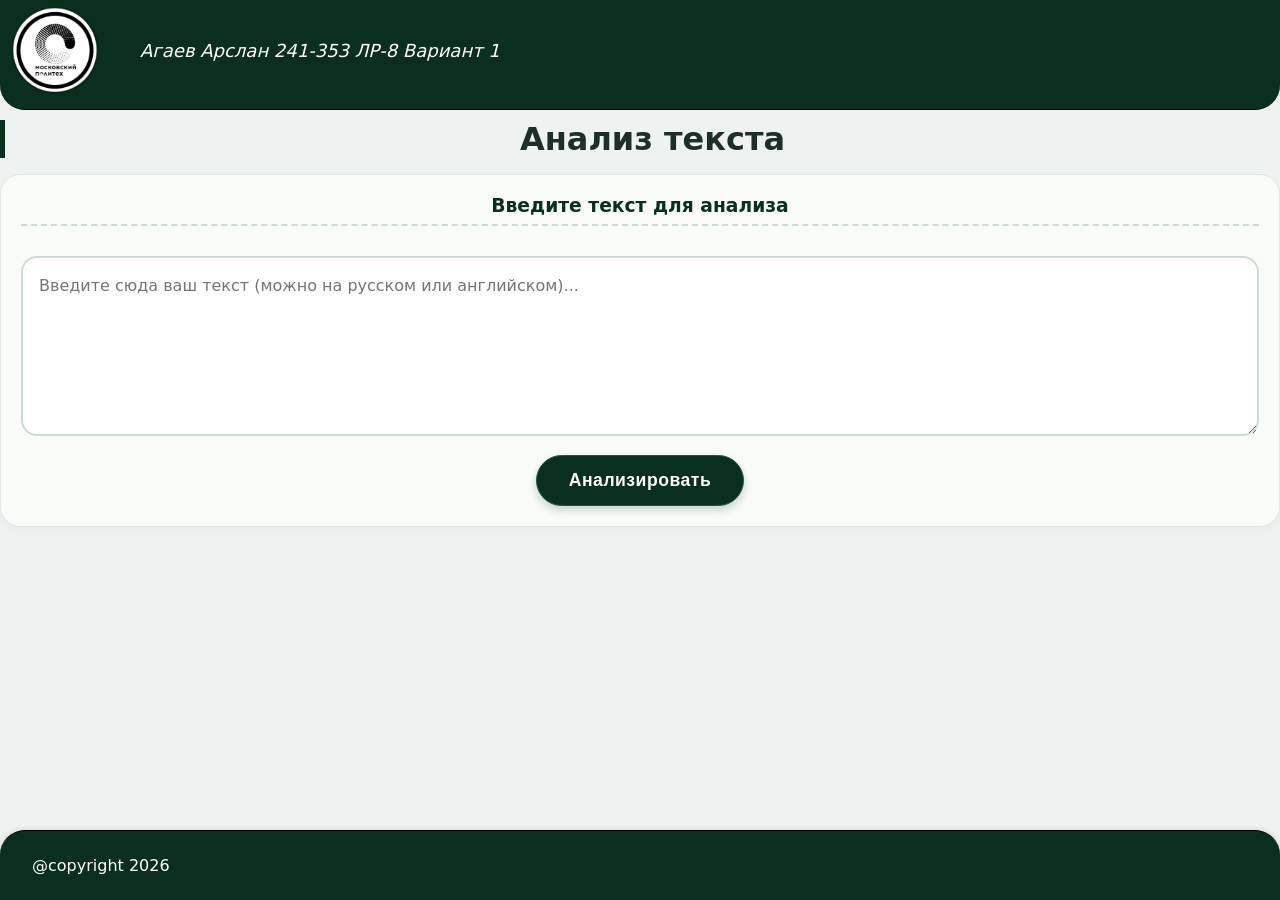
<file: ЛР8/index.html>
<!doctype html>
<html lang="ru">
  <head>
    <meta charset="UTF-8">
    <meta name="viewport" content="width=device-width, initial-scale=1.0">
    <title>Агаев Арслан 241-353 ЛР-8 Вариант 1</title>
    <link rel="stylesheet" href="styles.css">
  </head>
  <body>
    <header><img src="./logo.png" alt="" width="90"><span>Агаев Арслан 241-353 ЛР-8 Вариант 1</span></header>
    <main>
      <h1>Анализ текста</h1>
      <div class="card">
        <h3>Введите текст для анализа</h3>
        <form action="result.php" method="post">
          <textarea name="usertext" placeholder="Введите сюда ваш текст (можно на русском или английском)..."></textarea>
          <button type="submit">Анализировать</button>
        </form>
      </div>
    </main>
    <footer>@copyright 2026</footer>
  </body>
</html>
</file>
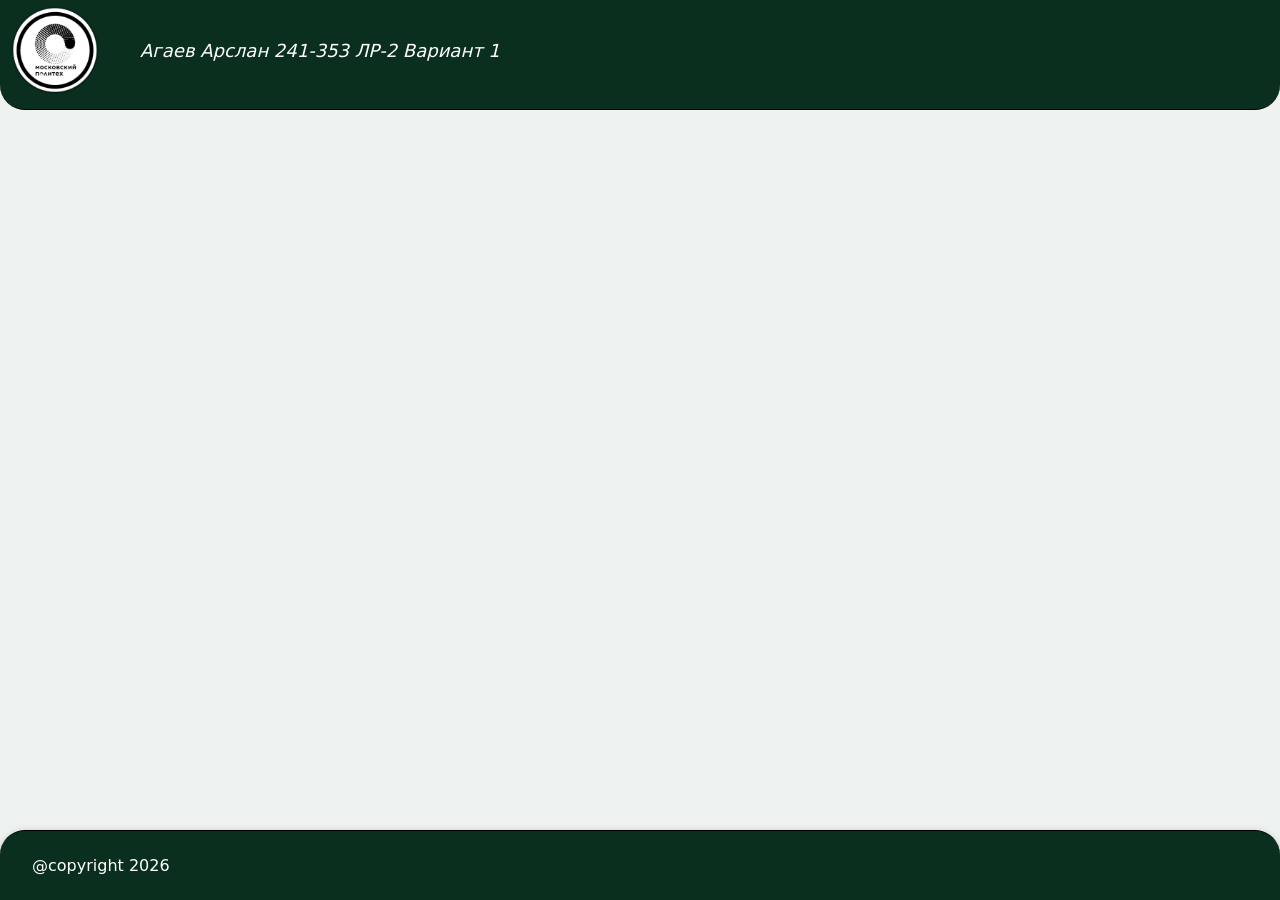
<file: template/template.html>
<!doctype html>
<html lang="ru">
  <head>
    <meta charset="UTF-8">
    <meta name="viewport" content="width=device-width, initial-scale=1.0">
    <title>Агаев Арслан 241-353 ЛР-2 Вариант 1</title>
    <link rel="stylesheet" href="styles.css">
  </head>
  <body>
    <header><img src="./logo.png" alt="" width="90"><span>Агаев Арслан 241-353 ЛР-2 Вариант 1</span></header>
    <main></main>
    <footer>@copyright 2026</footer>
  </body>
</html>
</file>
<file: ЛР8/styles.css>
/* Сброс базовых отступов, чтобы футер идеально прилегал к верху */
* {
  margin: 0;
  padding: 0;
  box-sizing: border-box;
}

/* Основной фон страницы — нейтральный, чтобы выделить футер и контент.
           Можно сделать светлым или с легким паттерном, но условие: футер темно-зеленый, 
           буквы белые, приклеен к верху, фиксированной высоты, игнорирует скролл */
body {
  background: #eef2f0;
  /* Спокойный серо-зеленоватый фон, чтобы визуально отделить футер */
  font-family: system-ui, "Segoe UI", "Roboto", "Helvetica Neue", sans-serif;
  /* Убираем стандартные отступы body, которые могли бы создать просвет сверху */
  margin: 0;
  padding: 0;
  /* Чтобы контент страницы начинался сразу под футером, 
               так как футер зафиксирован вверху и перекрывает верхнюю часть основного содержимого.
               Добавим верхний padding, равный высоте футера, чтобы содержимое не "пряталось" под ним.
               Это стандартная практика для fixed-элементов, приклеенных к верху. */
  padding-top: 100px;
  /* Значение равно фиксированной высоте футера (см. .top-footer) */
}

/* Header */
/* Стили для навигации */

header {
  border-bottom: 1px solid black;
  background-color: #0a2f1f;
  color: white;
  border-bottom-left-radius: 25px;
  border-bottom-right-radius: 25px;
  height: 110px;
  width: 100%;
  position: fixed;
  top: 0;
  left: 0;
  padding: 5px 10px;
  vertical-align: middle;
}

header span,
header img {
  vertical-align: middle;
  font-size: 18px;
  font-style: italic;
}

header img {
  margin-right: 40px;
}

/* ----- ФУТЕР (но приклеен к ВЕРХУ! соответствует условию "футер приклеен к верху страницы") ----- */
/* Класс .top-footer используется, чтобы подчеркнуть нестандартное расположение вверху, 
           но по заданию это футер, который находится вверху страницы */
/* Те же стили, что выше */
footer {
  position: fixed;
  bottom: 0;
  left: 0;
  width: 100%;
  height: 70px;
  background-color: #0a2f1f;
  border-top: 1px solid black;
  border-top-left-radius: 25px;
  border-top-right-radius: 25px;
  color: white;
  display: flex;
  align-items: center;
  justify-content: space-between;
  padding: 0 32px;
  z-index: 1000;
  box-shadow: 0 2px 8px rgba(0, 0, 0, 0.2);
}

/* Стилизация демо-контента */
h1 {
  font-size: 2rem;
  margin-bottom: 1rem;
  color: #1e2f2a;
  border-left: 5px solid #0a2f1f;
  padding-left: 20px;
}

h2 {
  margin: 1.5rem 0 0.8rem 0;
  color: #1a3a2c;
}

p {
  line-height: 1.5;
  margin-bottom: 1rem;
  color: #2c3e32;
}

.card-grid {
  display: flex;
  flex-wrap: wrap;
  gap: 24px;
  margin: 32px 0;
}

.card {
  background: #f9fbf9;
  border-radius: 20px;
  padding: 20px;
  flex: 1 1 250px;
  box-shadow: 0 4px 10px rgba(0, 0, 0, 0.03);
  border: 1px solid #e0e8e2;
}

.card h3 {
  margin-top: 0;
  color: #0a2f1f;
}

hr {
  margin: 30px 0;
  border: none;
  height: 2px;
  background: linear-gradient(to right, #cbdcd2, transparent);
}

.badge {
  background: #0a2f1f10;
  padding: 6px 14px;
  border-radius: 60px;
  font-size: 0.8rem;
  color: #0a2f1f;
  font-weight: 500;
  display: inline-block;
}

/* для очень узких экранов прячем часть текста, но всё равно футер фиксирован */
@media (max-width: 550px) {
  .footer-nav a:last-child {
    display: none;
  }

  .footer-right .text-copyright {
    display: none;
  }

  .footer-brand span:first-child {
    font-size: 1.3rem;
  }
}

main {
  text-align: center;
  padding: 20px 0px 80px 0px;
}

/* --- ДОПОЛНЕНИЯ ДЛЯ ЛАБОРАТОРНОЙ РАБОТЫ --- */

/* Стилизация формы и textarea */
textarea {
  width: 100%;
  min-height: 180px;
  padding: 16px;
  margin: 15px 0;
  border: 2px solid #cbdcd2;
  border-radius: 16px;
  font-family: inherit;
  font-size: 16px;
  line-height: 1.5;
  resize: vertical;
  background-color: #ffffff;
  transition: border-color 0.2s;
  box-sizing: border-box;
}

textarea:focus {
  outline: none;
  border-color: #0a2f1f;
  box-shadow: 0 0 0 3px rgba(10, 47, 31, 0.1);
}

/* Кнопка "Анализировать" */
button[type="submit"] {
  background-color: #0a2f1f;
  color: white;
  border: none;
  padding: 14px 32px;
  font-size: 1.1rem;
  border-radius: 40px;
  cursor: pointer;
  font-weight: 600;
  letter-spacing: 0.5px;
  transition: background-color 0.2s, transform 0.1s;
  box-shadow: 0 4px 8px rgba(10, 47, 31, 0.2);
  border: 1px solid #1e5a3a;
}

button[type="submit"]:hover {
  background-color: #0f3d28;
  transform: translateY(-1px);
}

button[type="submit"]:active {
  transform: translateY(1px);
  box-shadow: 0 2px 4px rgba(10, 47, 31, 0.2);
}

/* Блок исходного текста */
.original-text {
  background-color: #f4f9f6;
  padding: 20px;
  border-radius: 16px;
  font-style: italic;
  color: #1a3a2c;
  border-left: 5px solid #0a2f1f;
  font-size: 1.1rem;
  line-height: 1.6;
  white-space: pre-wrap;
  word-break: break-word;
  margin: 15px 0;
  text-align: left;
}

.empty-text {
  color: #a94442;
  background-color: #f2dede;
  border-left-color: #a94442;
  font-style: normal;
  font-weight: 500;
}

/* Таблицы с результатами */
table {
  width: 100%;
  border-collapse: collapse;
  margin: 20px 0;
  font-size: 0.95rem;
  text-align: left;
  background-color: white;
  border-radius: 12px;
  overflow: hidden;
  box-shadow: 0 2px 8px rgba(0, 0, 0, 0.05);
}

th,
td {
  border: 1px solid #d0ddd6;
  padding: 12px 16px;
}

th {
  background-color: #0a2f1f;
  color: white;
  font-weight: 600;
  text-transform: uppercase;
  letter-spacing: 0.5px;
  font-size: 0.85rem;
}

tr:nth-child(even) {
  background-color: #f8fbf9;
}

tr:hover {
  background-color: #ecf3ef;
}

/* Стилизация кнопки "Другой анализ" (ссылка как кнопка) */
.nav-links {
  margin: 30px 0 10px;
}

.button-link {
  display: inline-block;
  background-color: #ffffff;
  color: #0a2f1f;
  border: 2px solid #0a2f1f;
  padding: 12px 28px;
  font-size: 1rem;
  border-radius: 40px;
  text-decoration: none;
  font-weight: 600;
  transition: all 0.2s;
  margin: 10px 0;
}

.button-link:hover {
  background-color: #0a2f1f;
  color: white;
  box-shadow: 0 4px 10px rgba(10, 47, 31, 0.2);
}

/* Карточки с результатами */
.result-card {
  margin-bottom: 30px;
}

.card h3 {
  margin-top: 0;
  margin-bottom: 15px;
  color: #0a2f1f;
  border-bottom: 2px dashed #cbdcd2;
  padding-bottom: 8px;
}

/* Адаптация для мобильных */
@media (max-width: 600px) {

  th,
  td {
    padding: 8px 10px;
    font-size: 0.85rem;
  }

  .original-text {
    padding: 12px;
  }
}
</file>
<file: template/styles.css>
/* Сброс базовых отступов, чтобы футер идеально прилегал к верху */
* {
  margin: 0;
  padding: 0;
  box-sizing: border-box;
}

/* Основной фон страницы — нейтральный, чтобы выделить футер и контент.
           Можно сделать светлым или с легким паттерном, но условие: футер темно-зеленый, 
           буквы белые, приклеен к верху, фиксированной высоты, игнорирует скролл */
body {
  background: #eef2f0;
  /* Спокойный серо-зеленоватый фон, чтобы визуально отделить футер */
  font-family: system-ui, "Segoe UI", "Roboto", "Helvetica Neue", sans-serif;
  /* Убираем стандартные отступы body, которые могли бы создать просвет сверху */
  margin: 0;
  padding: 0;
  /* Чтобы контент страницы начинался сразу под футером, 
               так как футер зафиксирован вверху и перекрывает верхнюю часть основного содержимого.
               Добавим верхний padding, равный высоте футера, чтобы содержимое не "пряталось" под ним.
               Это стандартная практика для fixed-элементов, приклеенных к верху. */
  padding-top: 100px;
  /* Значение равно фиксированной высоте футера (см. .top-footer) */
}

/* Header */
/* Стили для навигации */

header {
  border-bottom: 1px solid black;
  background-color: #0a2f1f;
  color: white;
  border-bottom-left-radius: 25px;
  border-bottom-right-radius: 25px;
  height: 110px;
  width: 100%;
  position: fixed;
  top: 0;
  left: 0;
  padding: 5px 10px;
  vertical-align: middle;
}

header span,
header img {
  vertical-align: middle;
  font-size: 18px;
  font-style: italic;
}

header img {
  margin-right: 40px;
}

/* ----- ФУТЕР (но приклеен к ВЕРХУ! соответствует условию "футер приклеен к верху страницы") ----- */
/* Класс .top-footer используется, чтобы подчеркнуть нестандартное расположение вверху, 
           но по заданию это футер, который находится вверху страницы */
/* Те же стили, что выше */
footer {
  position: fixed;
  bottom: 0;
  left: 0;
  width: 100%;
  height: 70px;
  background-color: #0a2f1f;
  border-top: 1px solid black;
  border-top-left-radius: 25px;
  border-top-right-radius: 25px;
  color: white;
  display: flex;
  align-items: center;
  justify-content: space-between;
  padding: 0 32px;
  z-index: 1000;
  box-shadow: 0 2px 8px rgba(0, 0, 0, 0.2);
}

/* Стилизация демо-контента */
h1 {
  font-size: 2rem;
  margin-bottom: 1rem;
  color: #1e2f2a;
  border-left: 5px solid #0a2f1f;
  padding-left: 20px;
}

h2 {
  margin: 1.5rem 0 0.8rem 0;
  color: #1a3a2c;
}

p {
  line-height: 1.5;
  margin-bottom: 1rem;
  color: #2c3e32;
}

.card-grid {
  display: flex;
  flex-wrap: wrap;
  gap: 24px;
  margin: 32px 0;
}

.card {
  background: #f9fbf9;
  border-radius: 20px;
  padding: 20px;
  flex: 1 1 250px;
  box-shadow: 0 4px 10px rgba(0, 0, 0, 0.03);
  border: 1px solid #e0e8e2;
}

.card h3 {
  margin-top: 0;
  color: #0a2f1f;
}

hr {
  margin: 30px 0;
  border: none;
  height: 2px;
  background: linear-gradient(to right, #cbdcd2, transparent);
}

.badge {
  background: #0a2f1f10;
  padding: 6px 14px;
  border-radius: 60px;
  font-size: 0.8rem;
  color: #0a2f1f;
  font-weight: 500;
  display: inline-block;
}

/* для очень узких экранов прячем часть текста, но всё равно футер фиксирован */
@media (max-width: 550px) {
  .footer-nav a:last-child {
    display: none;
  }

  .footer-right .text-copyright {
    display: none;
  }

  .footer-brand span:first-child {
    font-size: 1.3rem;
  }
}

main {
  text-align: center;
  padding: 20px 0px 80px 0px;
}
</file>
